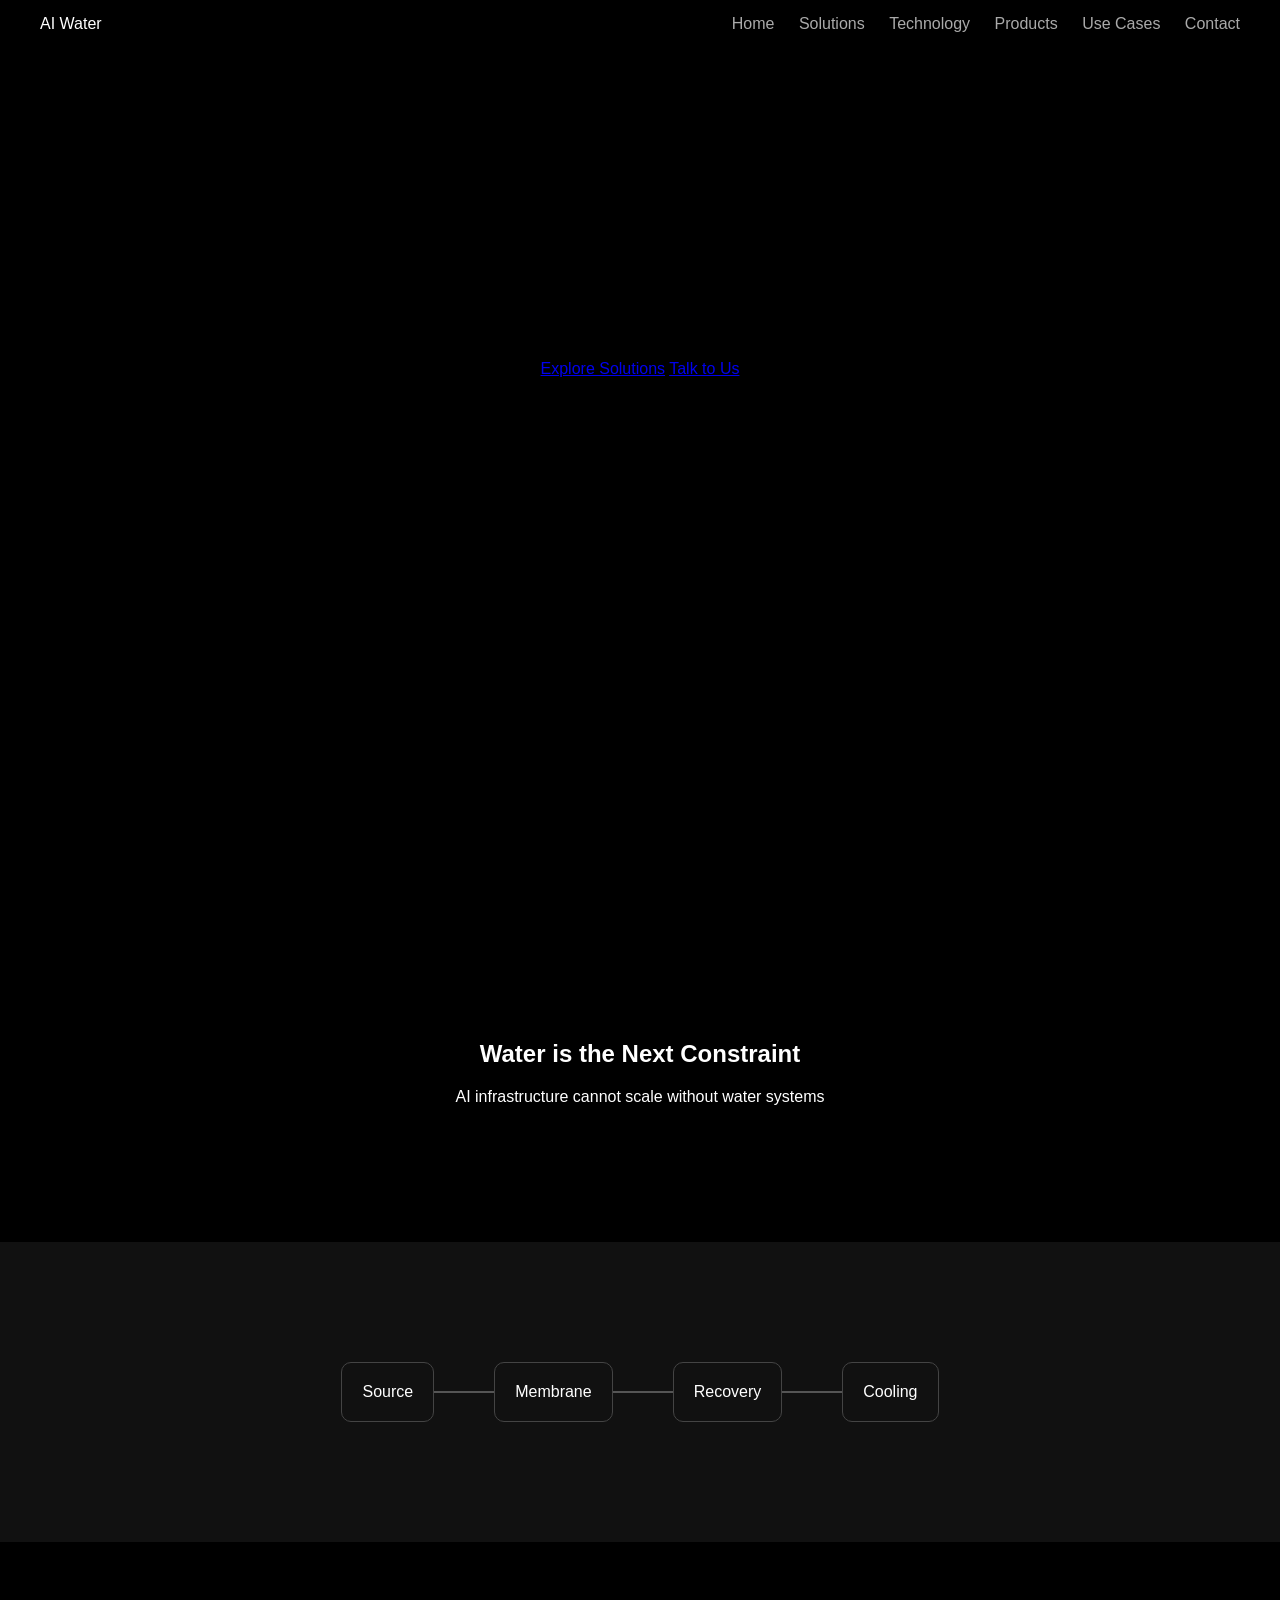
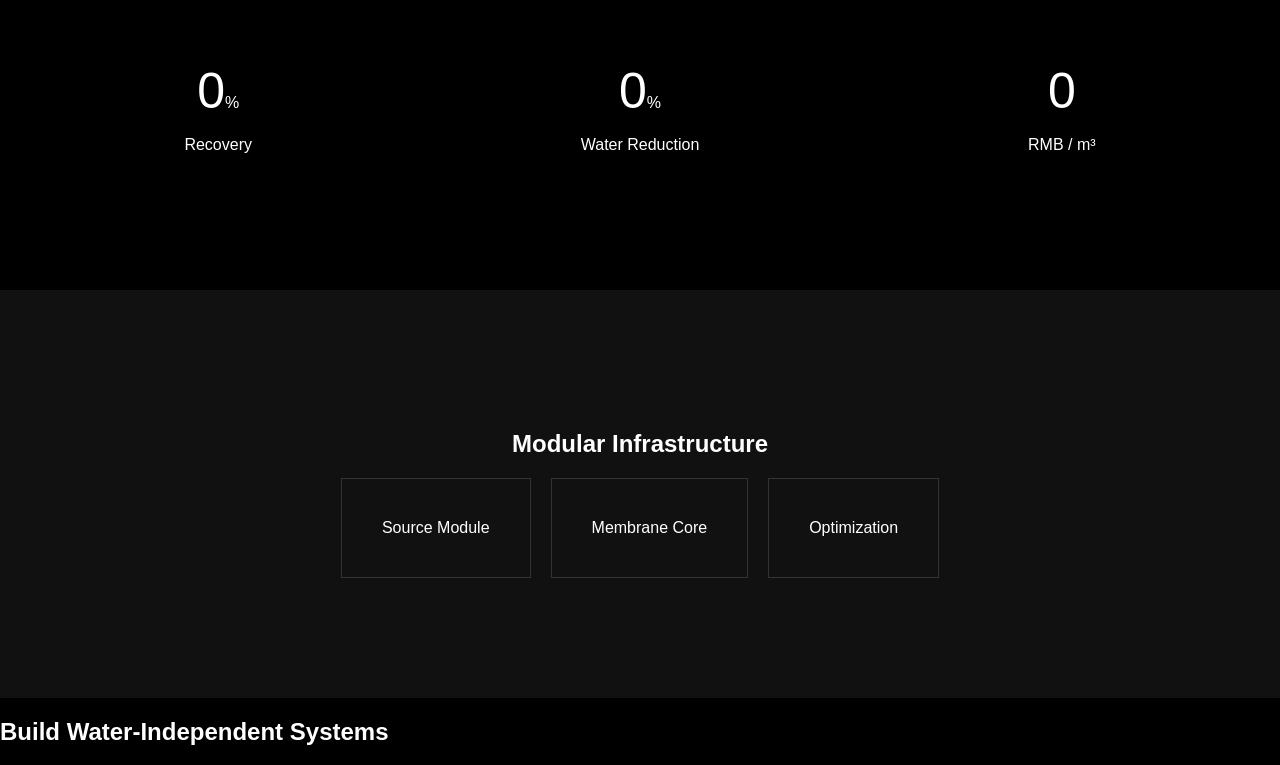
<file: index.html>
<!DOCTYPE html>
<html lang="en">
<head>
  <meta charset="UTF-8">
  <title>Water Infrastructure</title>
  <link rel="stylesheet" href="style.css">
</head>

<body>

<!-- HERO -->
<section class="hero">
  <div class="overlay"></div>
  <div class="content">
   <a href="solutions.html" class="btn primary">Explore Solutions</a>
<a href="contact.html" class="btn secondary">Talk to Us</a>
  </div>
</section>

<!-- STATEMENT -->
<section class="section fade">
  <h2>Water is the Next Constraint</h2>
  <p>AI infrastructure cannot scale without water systems</p>
</section>

<!-- SYSTEM FLOW -->
<section class="section dark">
  <div class="flow">
    <div class="node">Source</div>
    <div class="line"></div>
    <div class="node">Membrane</div>
    <div class="line"></div>
    <div class="node">Recovery</div>
    <div class="line"></div>
    <div class="node">Cooling</div>
  </div>
</section>

<!-- METRICS -->
<section class="section metrics">
  <div class="metric">
    <span data-target="95">0</span>%
    <p>Recovery</p>
  </div>
  <div class="metric">
    <span data-target="50">0</span>%
    <p>Water Reduction</p>
  </div>
  <div class="metric">
    <span data-target="3">0</span>
    <p>RMB / m³</p>
  </div>
</section>

<!-- MODULES -->
<section class="section dark">
  <h2>Modular Infrastructure</h2>
  <div class="modules">
    <div class="module">Source Module</div>
    <div class="module">Membrane Core</div>
    <div class="module">Optimization</div>
  </div>
</section>

<!-- CTA -->
<section class="cta">
  <h2>Build Water-Independent Systems</h2>
</section>

<script src="script.js"></script>

  <nav class="navbar">
  <div class="nav-container">
    <div class="logo">AI Water</div>
    <div class="nav-links">
      <a href="index.html">Home</a>
      <a href="solutions.html">Solutions</a>
      <a href="technology.html">Technology</a>
      <a href="products.html">Products</a>
      <a href="use-cases.html">Use Cases</a>
      <a href="contact.html">Contact</a>
    </div>
  </div>
</nav>

</body>
</html> <script src="script.js"></script>
</file>
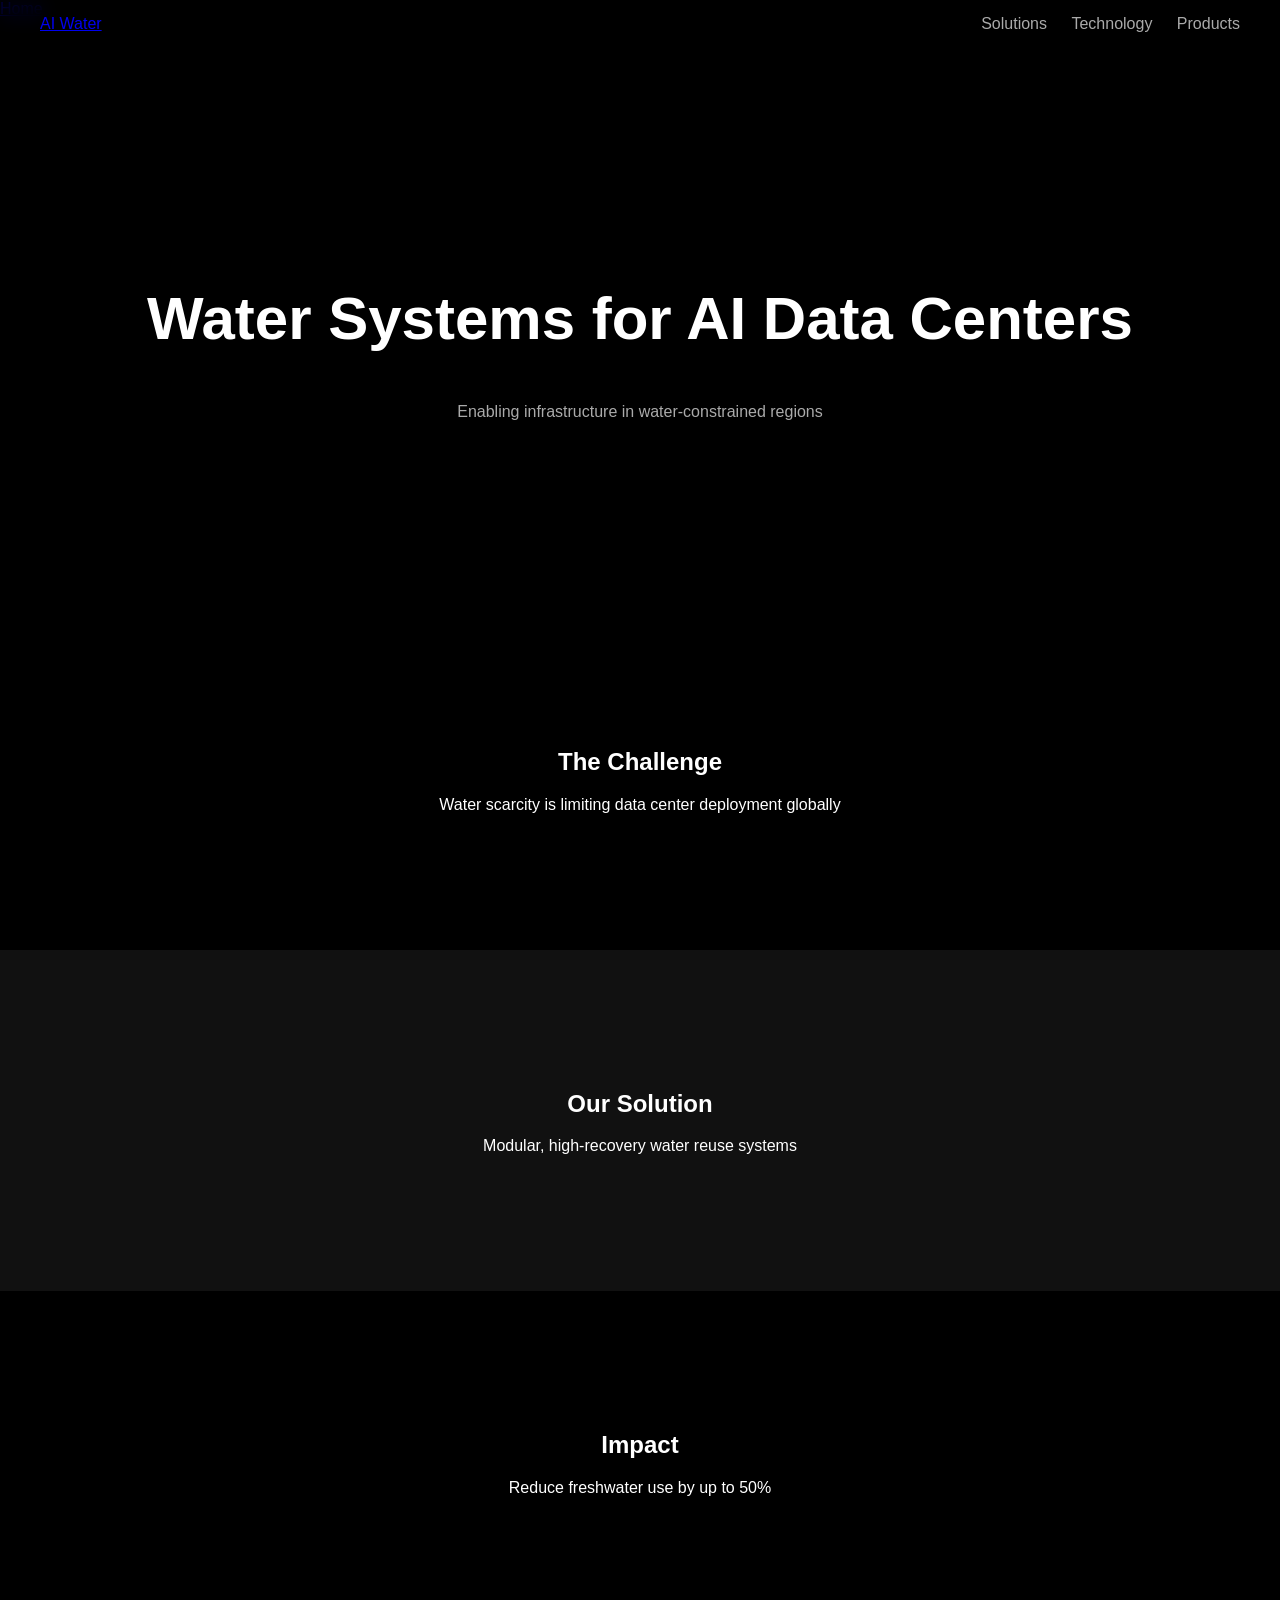
<file: solution.html>
<!DOCTYPE html>
<html lang="en">
<head>
<meta charset="UTF-8">
<link rel="stylesheet" href="style.css">
<title>Solutions</title>
</head>

<body>

<!-- NAV -->
<nav class="navbar">
  <div class="nav-container">
    <div class="logo"><a href="index.html">AI Water</a></div>
    <div class="nav-links">
      <a href="solutions.html">Solutions</a>
      <a href="technology.html">Technology</a>
      <a href="products.html">Products</a>
    </div>
  </div>
</nav>

<a href="index.html" class="home-btn">Home</a>

<!-- HERO -->
<section class="hero small">
  <div class="content">
    <h1>Water Systems for AI Data Centers</h1>
    <p>Enabling infrastructure in water-constrained regions</p>
  </div>
</section>

<!-- SECTION -->
<section class="section fade">
  <h2>The Challenge</h2>
  <p>Water scarcity is limiting data center deployment globally</p>
</section>

<section class="section dark fade">
  <h2>Our Solution</h2>
  <p>Modular, high-recovery water reuse systems</p>
</section>

<section class="section fade">
  <h2>Impact</h2>
  <p>Reduce freshwater use by up to 50%</p>
</section>

</body>
</html>
 <script src="script.js"></script>
</file>
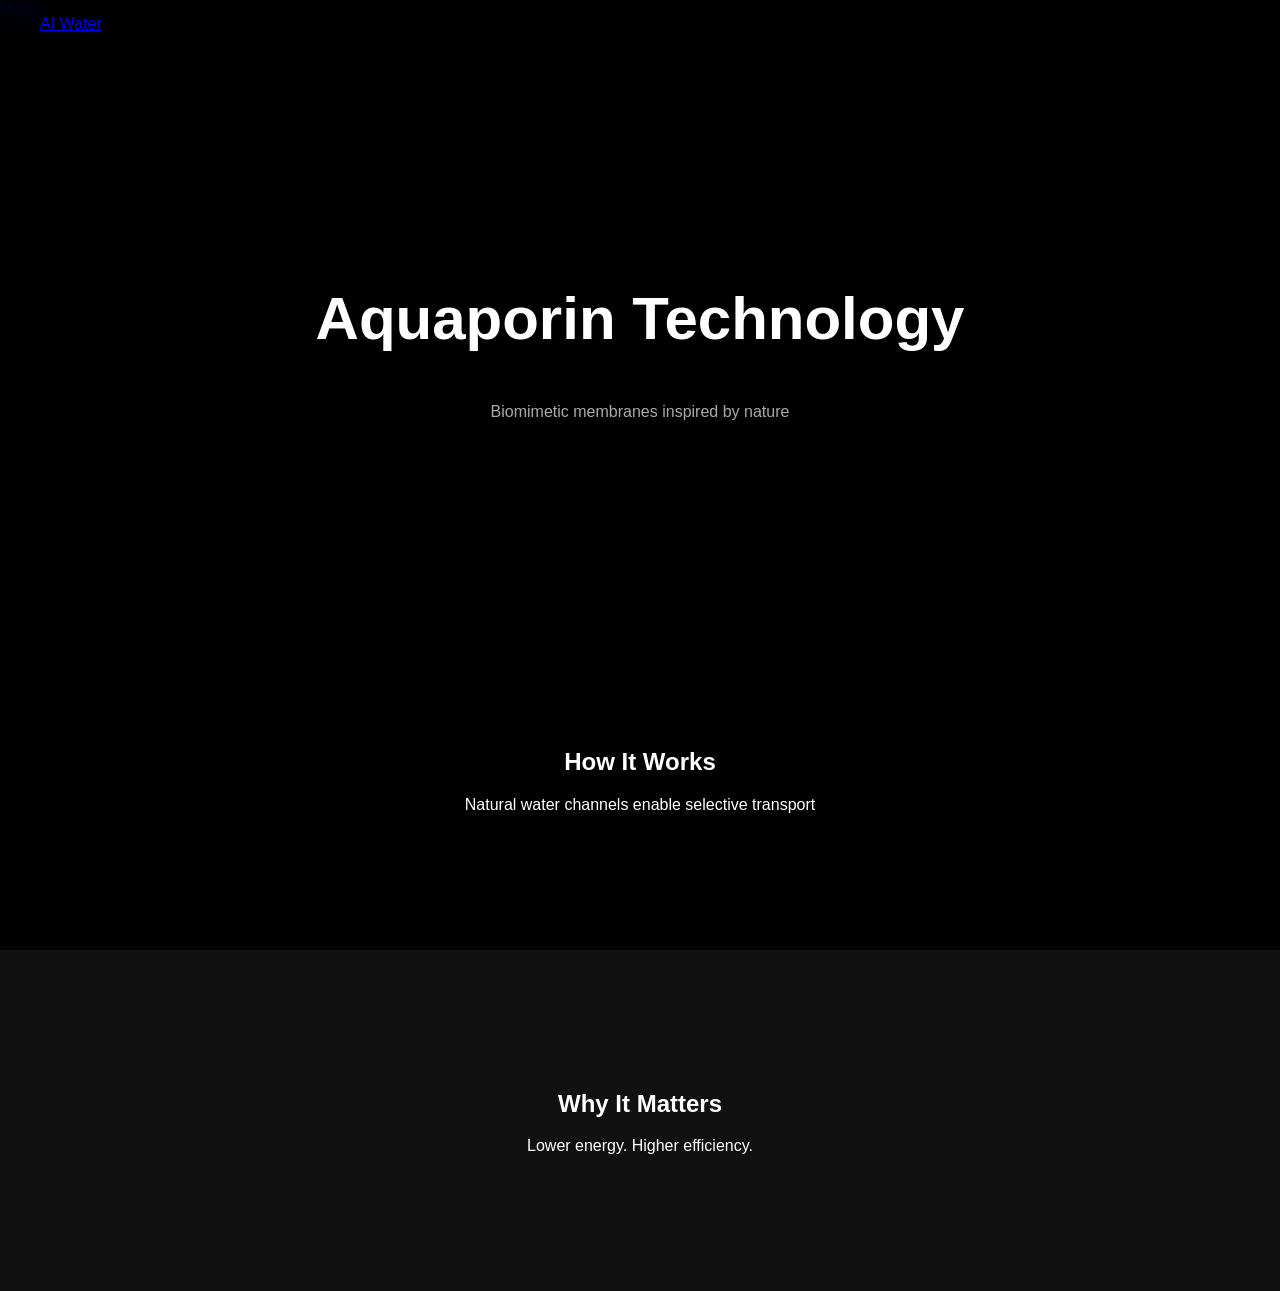
<file: technology.html>
<!DOCTYPE html>
<html lang="en">
<head>
<meta charset="UTF-8">
<link rel="stylesheet" href="style.css">
<title>Technology</title>
</head>

<body>

<nav class="navbar">
  <div class="nav-container">
    <div class="logo"><a href="index.html">AI Water</a></div>
  </div>
</nav>

<a href="index.html" class="home-btn">Home</a>

<section class="hero small">
  <div class="content">
    <h1>Aquaporin Technology</h1>
    <p>Biomimetic membranes inspired by nature</p>
  </div>
</section>

<section class="section fade">
  <h2>How It Works</h2>
  <p>Natural water channels enable selective transport</p>
</section>

<section class="section dark fade">
  <h2>Why It Matters</h2>
  <p>Lower energy. Higher efficiency.</p>
</section>

</body>
</html>
 <script src="script.js"></script>
</file>
<file: style.css>
body {
  margin: 0;
  font-family: Arial;
  background: black;
  color: white;
  overflow-x: hidden;
}

/* HERO */
.hero {
  height: 100vh;
  position: relative;
  background: url('https://images.unsplash.com/photo-1581092918056-0c4c3acd3789') center/cover;
}

.overlay {
  position: absolute;
  width: 100%;
  height: 100%;
  background: rgba(0,0,0,0.6);
}

.content {
  position: relative;
  top: 40%;
  text-align: center;
}

.hero h1 {
  font-size: 60px;
}

.hero p {
  color: #aaa;
}

/* SECTIONS */
.section {
  padding: 120px 20px;
  text-align: center;
}

.dark {
  background: #111;
}

/* FLOW */
.flow {
  display: flex;
  align-items: center;
  justify-content: center;
}

.node {
  padding: 20px;
  border: 1px solid #444;
  border-radius: 10px;
}

.line {
  width: 60px;
  height: 2px;
  background: #555;
}

/* METRICS */
.metrics {
  display: flex;
  justify-content: space-around;
}

.metric span {
  font-size: 50px;
}

/* MODULES */
.modules {
  display: flex;
  justify-content: center;
  gap: 20px;
}

.module {
  padding: 40px;
  border: 1px solid #333;
  transition: 0.3s;
}

.module:hover {
  transform: translateY(-10px);
}

/* FADE IN */
.fade {
  opacity: 0;
  transform: translateY(30px);
  transition: 1s;
}

.fade.visible {
  opacity: 1;
  transform: translateY(0);
}

/* NAVBAR */
.navbar {
  position: fixed;
  width: 100%;
  top: 0;
  background: rgba(0,0,0,0.7);
  backdrop-filter: blur(10px);
  z-index: 1000;
}

.nav-container {
  max-width: 1200px;
  margin: auto;
  display: flex;
  justify-content: space-between;
  padding: 15px;
}

.nav-links a {
  margin-left: 20px;
  color: #aaa;
  text-decoration: none;
}

.nav-links a:hover {
  color: white;
}
.hero.small {
  height: 60vh;
}

/* 页面节奏 */
.section {
  padding: 120px 20px;
  text-align: center;
}

/* 动画 */
.fade {
  opacity: 0;
  transform: translateY(40px);
  transition: 1s;
}

.fade.visible {
  opacity: 1;
  transform: translateY(0);
}
</file>
